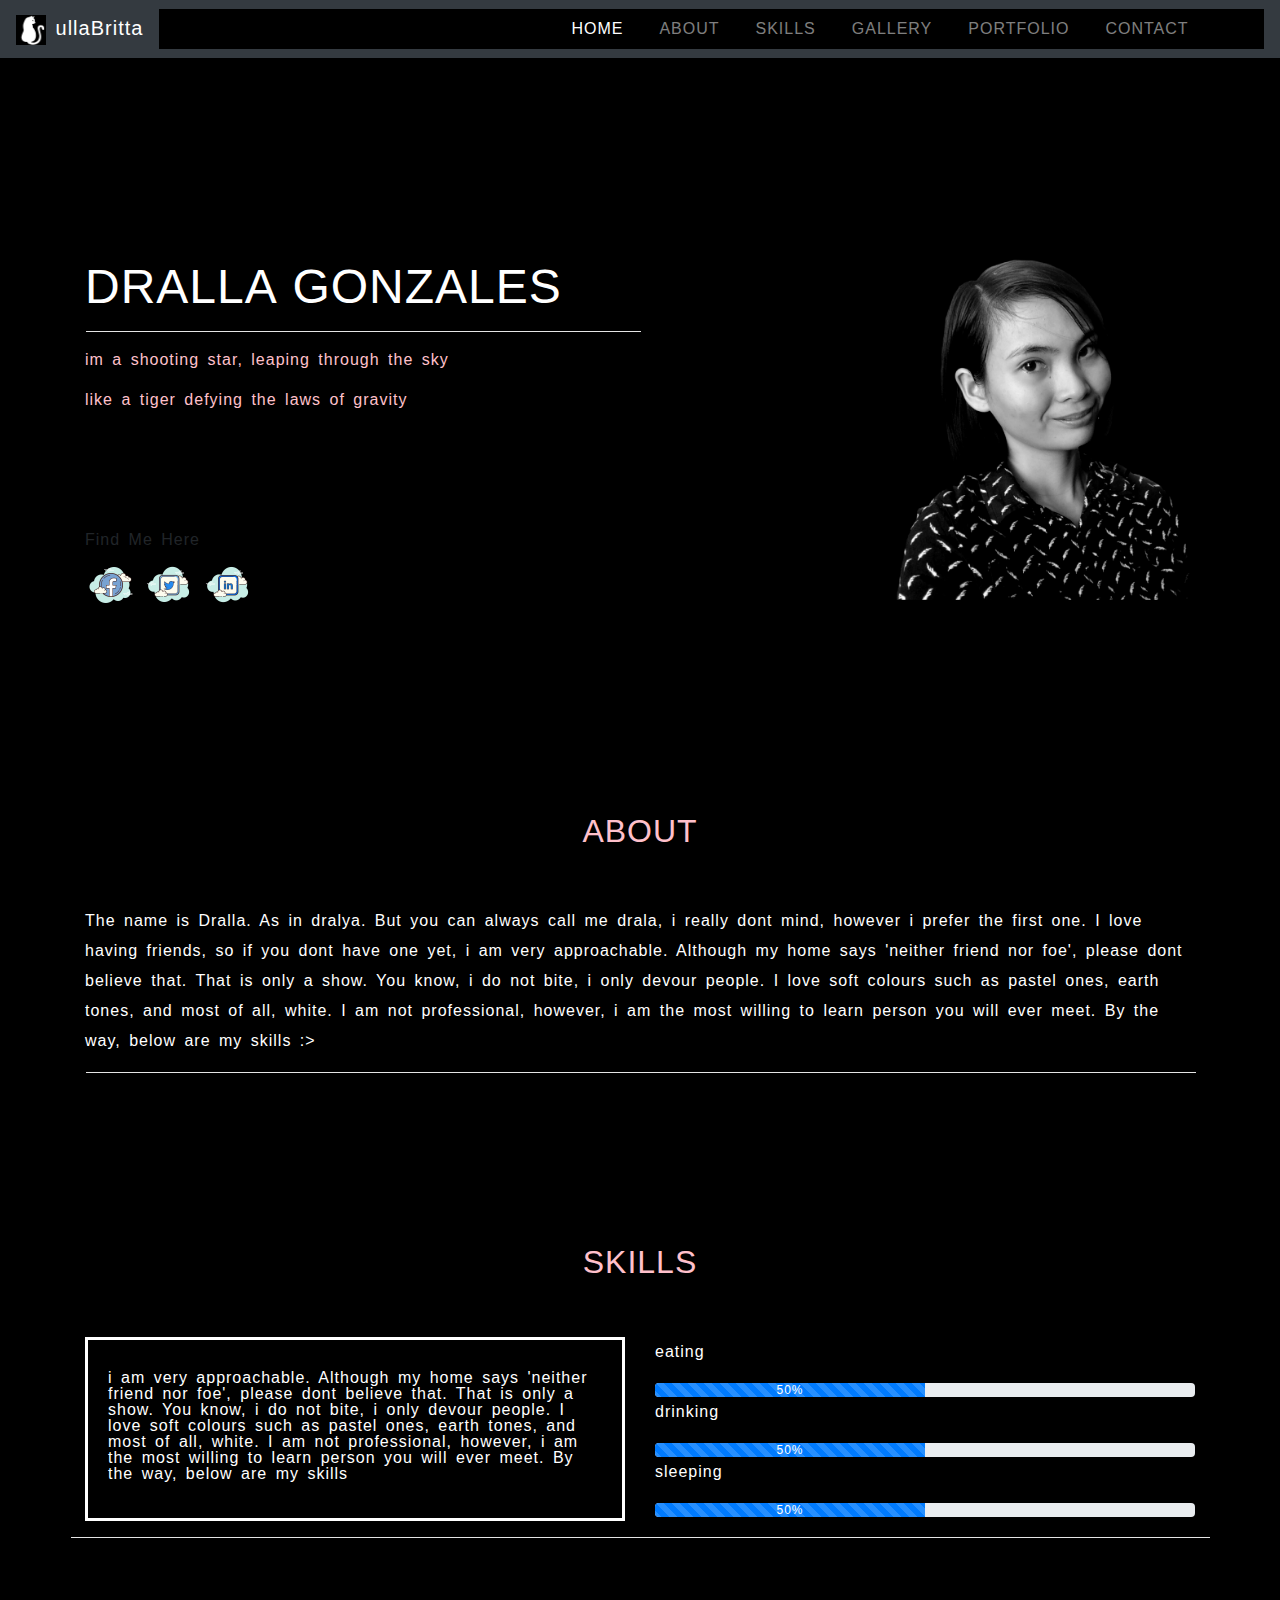
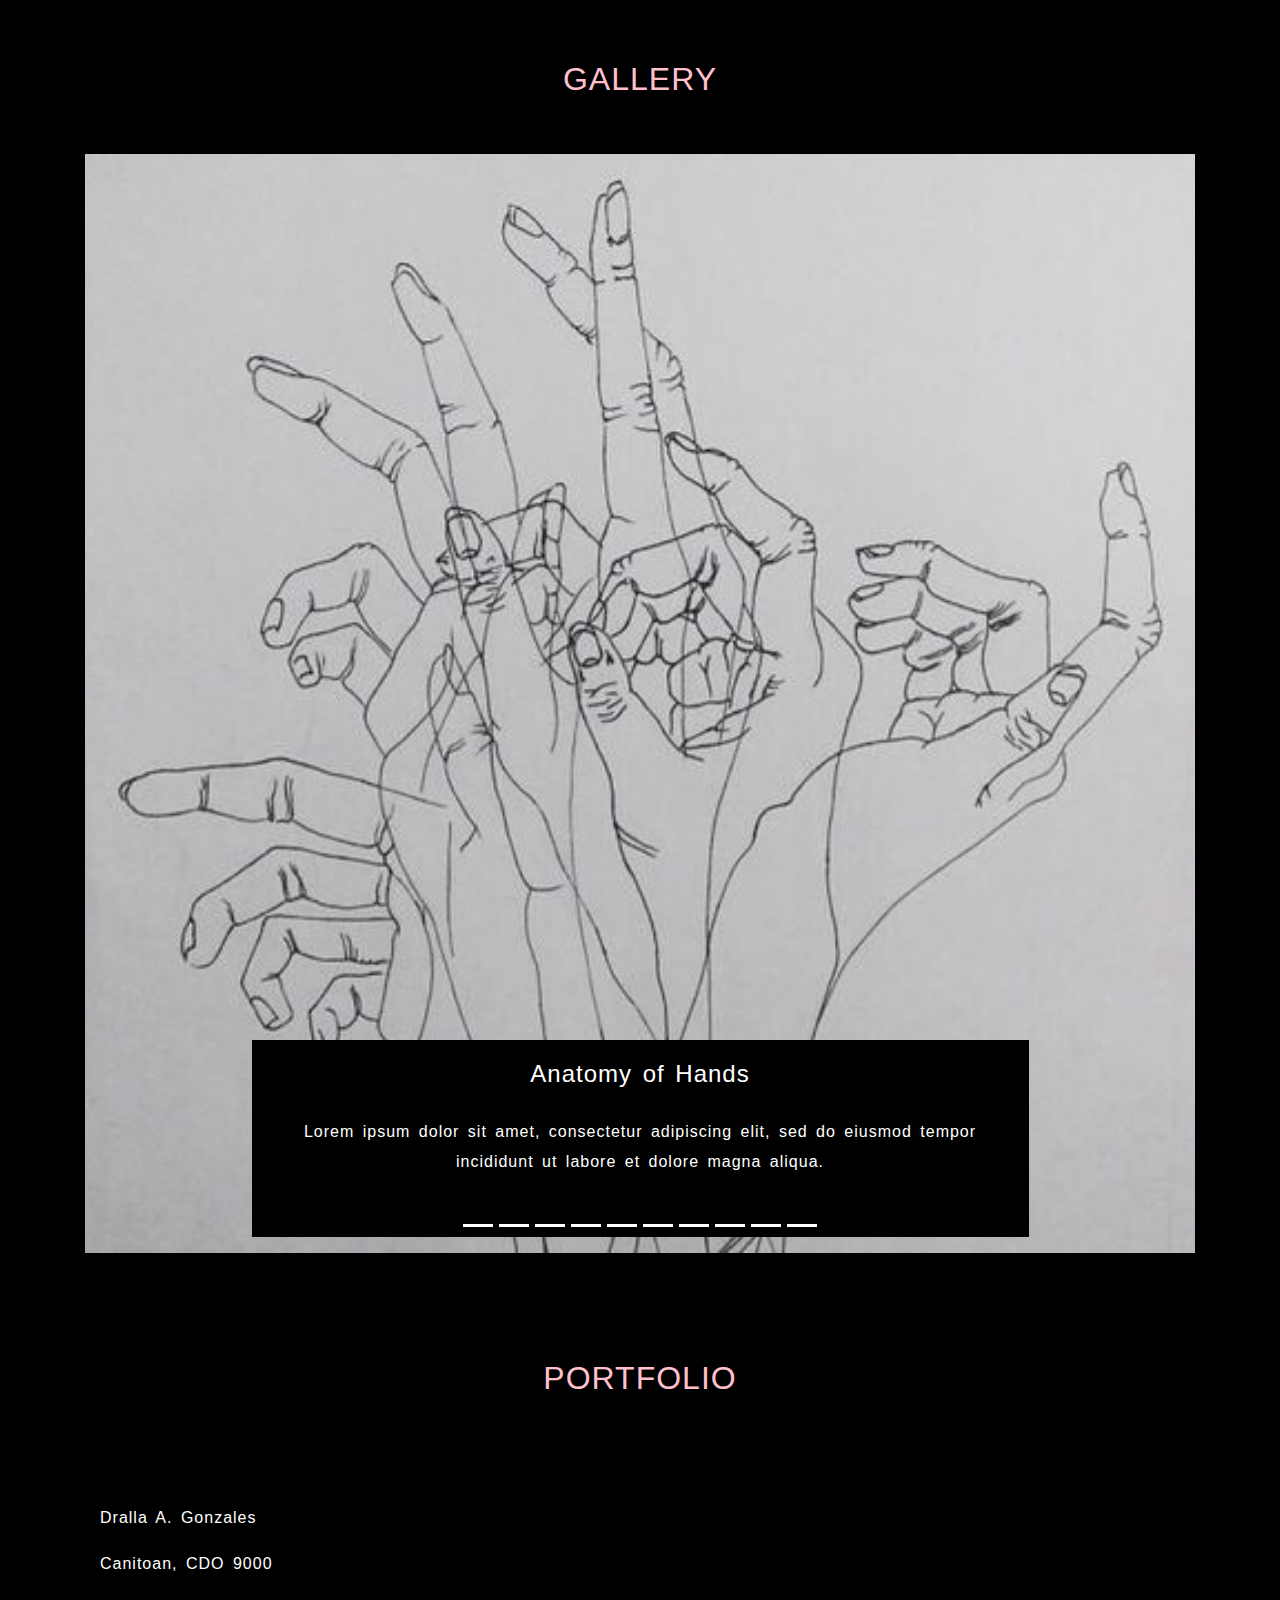
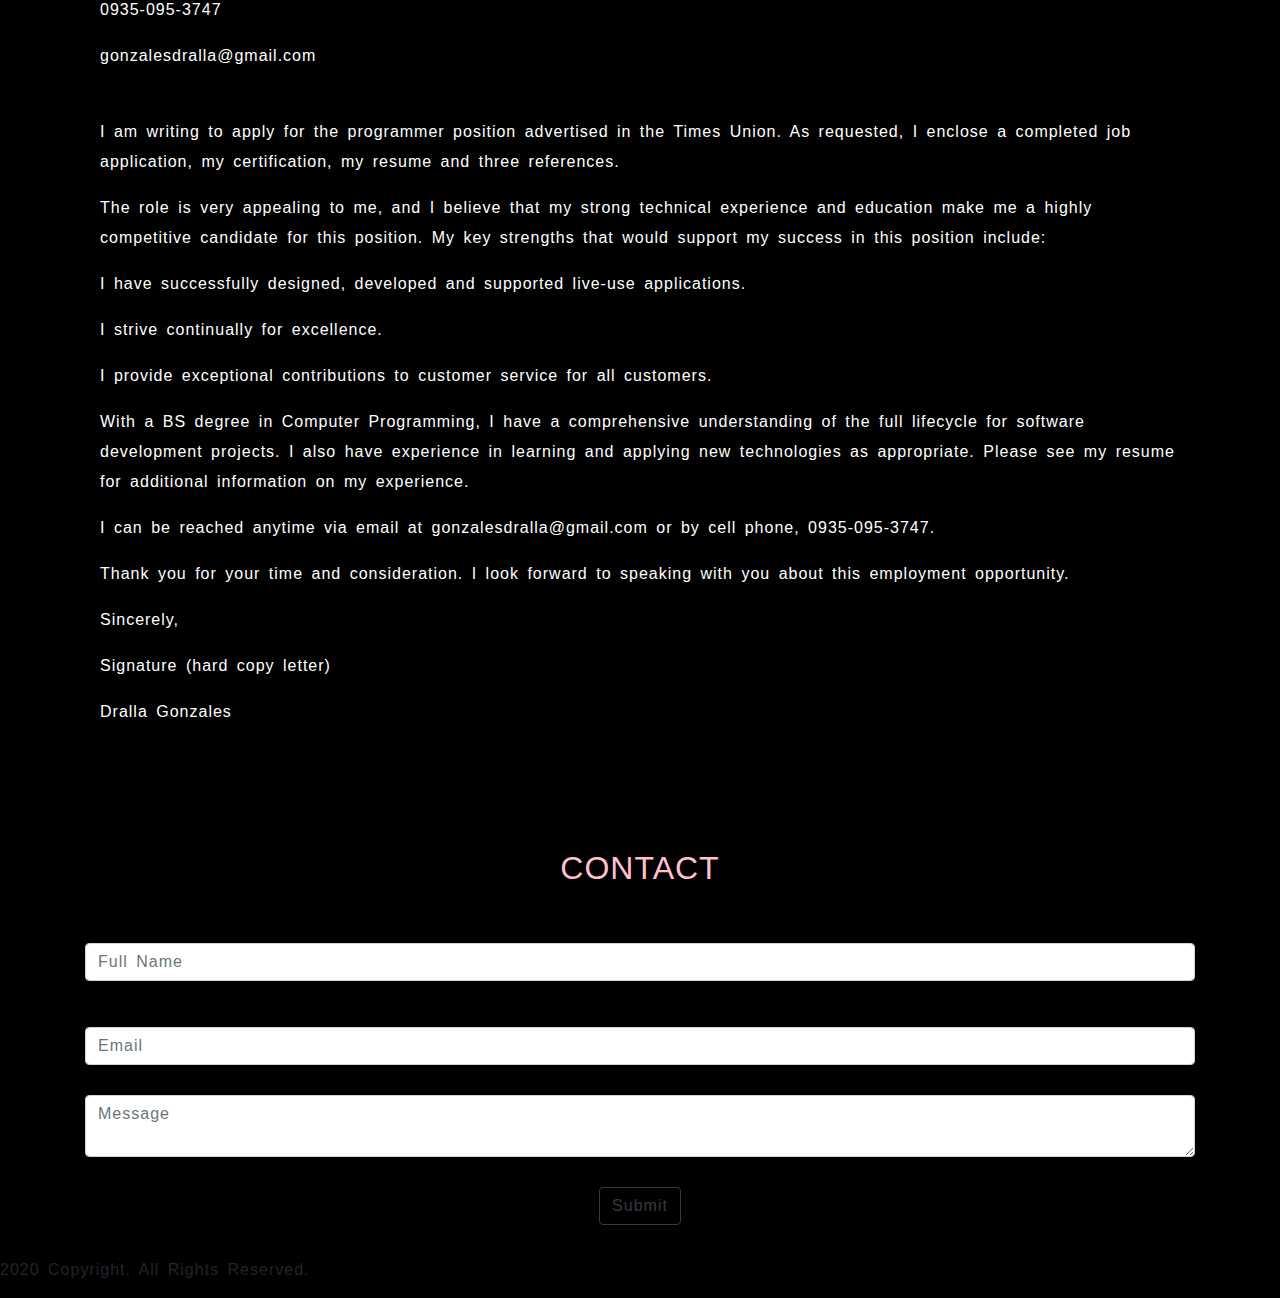
<file: index.html>
<!DOCTYPE html>
<html lang="en">
	<head>
		<meta charset="UTF-8">
		<meta name="viewport" content="width:device-width, initial-scale=1.0">
		<link rel="stylesheet" href="ulla.css">
		<link rel="stylesheet" href="https://stackpath.bootstrapcdn.com/bootstrap/4.3.1/css/bootstrap.min.css" integrity="sha384-ggOyR0iXCbMQv3Xipma34MD+dH/1fQ784/j6cY/iJTQUOhcWr7x9JvoRxT2MZw1T" crossorigin="anonymous">
		<title>Dralla Gonzales</title>
	</head>

	<body>
		<div>
			<nav class="navbar navbar-expand-lg navbar-dark bg-dark">
				<a class="navbar-brand" href="#">
					<img src="cat2.jpg" width="30" height="30" alt="ullaBritta"> ullaBritta
				</a>
				<button class="navbar-toggler" type="button" data-toggle="collapse" data-target="#navbarSupportedContent" aria-controls="navbarSupportedContent" aria-expanded="false" aria-label="Toggle navigation">
					<span class="navbar-toggler-icon"></span>
				</button>
				<div class="collapse navbar-collapse" id="navbarSupportedContent">
					<ul class="navbar-nav mr-auto navul">
						<li class="nav-item active">
							<a class="nav-link" href="#">HOME <span class="sr-only">(current)</span></a>
						</li>
						<li class="nav-item">
							<a class="nav-link" href="#about">ABOUT</a>
						</li>
						<li class="nav-item">
							<a class="nav-link" href="#skills">SKILLS</a>
						</li>
						<li class="nav-item">
							<a class="nav-link" href="#gallery">GALLERY</a>
						</li>
						<li class="nav-item">
							<a class="nav-link" href="#portfolio">PORTFOLIO</a>
						</li>
						<li class="nav-item">
							<a class="nav-link" href="#contact">CONTACT</a>
						</li>
							
				</div>
					
			</nav>
				
			<div class="container">
				<div class="text">
					<img src="ido.JPG" class="float-right" width="300" alt="dralla">
					
					<h1>
						<span>DRALLA GONZALES</span>
					</h1>
					<hr width="50%" style="margin-left: 1px; background-color: white;"> 
					<p>im a shooting star, leaping through the sky</p>
					<p>like a tiger defying the laws of gravity</p>
				</div>
			</div>
			<div class="container">
				<label>Find Me Here</label>
				<br/>
				<a href="https://www.facebook.com/Dragonaire241">
					<img src="fbicon.png" width="50" height="50" alt="facebook">
				</a>
				<a href="https://twitter.com/GonzalesDralla">
					<img src="twittericon.png" width="50" height="50" alt="twitter">
				</a>
				<a href="https://www.linkedin.com/in/dralla-gonzales-73246a19a/">
					<img src="linkedinicon.png" width="50" height="50" alt="linkedin">
				</a>
			</div>
			<br/><br/><br/><br/>
			
			<div class="container about" id="about">
				<h3 class="headerpads">ABOUT</h3>
				<div>
					<p>The name is Dralla. As in dralya. But you can always call me drala, i really dont mind, however i prefer the first one. I love having friends, so if you dont have one yet, i am very approachable. Although my home says 'neither friend nor foe', please dont believe that. That is only a show. You know, i do not bite, i only devour people. I love soft colours such as pastel ones, earth tones, and most of all, white. I am not professional, however, i am the most willing to learn person you will ever meet. By the way, below are my skills :></p>
				</div>
				<hr width="100%" style="margin-left: 1px; background-color: white;"> 
			</div>
			<br/><br/>

			
			<div class="container skills" id="skills">
				<h3 class="headerpads">SKILLS</h3>
				<div class="row">
					<div class="col-sm">
						
						<div class="appletter">
							<p>i am very approachable. Although my home says 'neither friend nor foe', please dont believe that. That is only a show. You know, i do not bite, i only devour people. I love soft colours such as pastel ones, earth tones, and most of all, white. I am not professional, however, i am the most willing to learn person you will ever meet. By the way, below are my skills</p>
						</div>
					</div>
					<div class="col-sm">
						<div style="background-color: white;"> 
							<div>
								<div>
									<p>eating</p>
										<div class="progress" style="height: 14px;">
											<div class="progress-bar progress-bar-striped progress-bar-animated bg-information" role="progressbar" aria-valuenow="50" aria-valuemin="0" aria-valuemax="100" style="width: 50%">50%
											</div>
										</div>
									<p>drinking</p>
										<div class="progress" style="height: 14px;">
											<div class="progress-bar progress-bar-striped progress-bar-animated bg-information" role="progressbar" aria-valuenow="50" aria-valuemin="0" aria-valuemax="100" style="width: 50%">50%
											</div>
										</div>
									<p>sleeping</p>
										<div class="progress" style="height: 14px;">
											<div class="progress-bar progress-bar-striped progress-bar-animated bg-information" role="progressbar" aria-valuenow="50" aria-valuemin="0" aria-valuemax="100" style="width: 50%">50%
											</div>
										</div>
								</div>
							</div>
						</div>
						
						
					</div>
					<hr width="100%" style="margin-left: 1px; background-color: white;"> 
				</div>
			</div>
					 

			<div class="container gallery bd-example" id="gallery">
				<h3 class="headerpads">GALLERY</h3>
				<div id="picslide" class="carousel slide" data-ride="carousel">
					<ol class="carousel-indicators">
						<li data-target="picslide" data-slide-to="0" class="active"></li>
						<li data-target="picslide" data-slide-to="1" class="active"></li>
						<li data-target="picslide" data-slide-to="2" class="active"></li>
						<li data-target="picslide" data-slide-to="3" class="active"></li>
						<li data-target="picslide" data-slide-to="4" class="active"></li>
						<li data-target="picslide" data-slide-to="5" class="active"></li>
						<li data-target="picslide" data-slide-to="6" class="active"></li>
						<li data-target="picslide" data-slide-to="7" class="active"></li>
						<li data-target="picslide" data-slide-to="8" class="active"></li>
						<li data-target="picslide" data-slide-to="9" class="active"></li>
					</ol>
					
					<div class="carousel-inner" data-interval="900" data-keyboard="true" data-touch="true" data-pause="false">
						<div class="carousel-item active">
							<img src="1.jpg" class="d-block w-100" alt="">
							<div class="carousel-caption d-none d-md-block">
							<h4>Anatomy of Hands</h4>
							<p class="pads">Lorem ipsum dolor sit amet, consectetur adipiscing elit, sed do eiusmod tempor incididunt ut labore et dolore magna aliqua.</p>
							</div>
						</div>
					
						<div class="carousel-item">
							<img src="2.png" class="d-block w-100" alt="">
							<div class="carousel-caption d-none d-md-block">
							<h4>Galaxy on my Hands</h4>
							<p class="pads">Lorem ipsum dolor sit amet, consectetur adipiscing elit, sed do eiusmod tempor incididunt ut labore et dolore magna aliqua.</p>
							</div>
						</div>
						
						<div class="carousel-item">
							<img src="3.jpg" class="d-block w-100" alt="">
							<div class="carousel-caption d-none d-md-block">
							<h4>Thorns Can Be Held</h4>
							<p class="pads">Lorem ipsum dolor sit amet, consectetur adipiscing elit, sed do eiusmod tempor incididunt ut labore et dolore magna aliqua.</p>
							</div>
						</div>
						
						<div class="carousel-item">
							<img src="4.png" class="d-block w-100" alt="">
							<div class="carousel-caption d-none d-md-block">
							<h4>Knives Dont Hurt</h4>
							<p class="pads">Lorem ipsum dolor sit amet, consectetur adipiscing elit, sed do eiusmod tempor incididunt ut labore et dolore magna aliqua.</p>
							</div>
						</div>
						
						<div class="carousel-item">
							<img src="5.jpg" class="d-block w-100" alt="">
							<div class="carousel-caption d-none d-md-block">
							<h4>Art of Eye</h4>
							<p class="pads">Lorem ipsum dolor sit amet, consectetur adipiscing elit, sed do eiusmod tempor incididunt ut labore et dolore magna aliqua.</p>
							</div>
						</div>
						
						<div class="carousel-item">
							<img src="6.jpg" class="d-block w-100" alt="">
							<div class="carousel-caption d-none d-md-block">
							<h4>Plump</h4>
							<p class="pads">Lorem ipsum dolor sit amet, consectetur adipiscing elit, sed do eiusmod tempor incididunt ut labore et dolore magna aliqua.</p>
							</div>
						</div>
						
						<div class="carousel-item">
							<img src="7.jpg" class="d-block w-100" alt="">
							<div class="carousel-caption d-none d-md-block">
							<h4>Carry On My Wayward Child</h4>
							<p class="pads">Lorem ipsum dolor sit amet, consectetur adipiscing elit, sed do eiusmod tempor incididunt ut labore et dolore magna aliqua.</p>
							</div>
						</div>
						
						<div class="carousel-item">
							<img src="8.jpg" class="d-block w-100" alt="">
							<div class="carousel-caption d-none d-md-block">
							<h4>She</h4>
							<p class="pads">Lorem ipsum dolor sit amet, consectetur adipiscing elit, sed do eiusmod tempor incididunt ut labore et dolore magna aliqua.</p>
							</div>
						</div>
						
						<div class="carousel-item">
							<img src="9.jpg" class="d-block w-100" alt="">
							<div class="carousel-caption d-none d-md-block">
							<h4>Starry Starry Night</h4>
							<p class="pads">Lorem ipsum dolor sit amet, consectetur adipiscing elit, sed do eiusmod tempor incididunt ut labore et dolore magna aliqua.</p>
							</div>
						</div>
						
					</div>
				</div>
			</div>
			
			<div class="container portfolio" id="portfolio">
				<h3 class="portfolio">PORTFOLIO</h3>
				<div class="container">
					<p>Dralla A. Gonzales</p>
					<p>Canitoan, CDO 9000</p>
					<p>0935-095-3747</p>
					<p>gonzalesdralla@gmail.com</p>
					<br/>
					<p>I am writing to apply for the programmer position advertised in the Times Union. As requested, I enclose a completed job application, my certification, my resume and three references.</p>

					<p>The role is very appealing to me, and I believe that my strong technical experience and education make me a highly competitive candidate for this position. My key strengths that would support my success in this position include:</p>

					<p>I have successfully designed, developed and supported live-use applications.</p>
					<p>I strive continually for excellence.</p>
					<p>I provide exceptional contributions to customer service for all customers.</p>
					<p>With a BS degree in Computer Programming, I have a comprehensive understanding of the full lifecycle for software development projects. I also have experience in learning and applying new technologies as appropriate. Please see my resume for additional information on my experience.</p>

					<p>I can be reached anytime via email at gonzalesdralla@gmail.com or by cell phone, 0935-095-3747.</p>

					<p>Thank you for your time and consideration. I look forward to speaking with you about this employment opportunity.</p>

					<p>Sincerely,</p>

					<p>Signature (hard copy letter)</p>

					<p>Dralla Gonzales</p>
				</div>
			</div>
		
			<div class="container contact" id="contact">
				<h3 class="headerpads">CONTACT</h3>
				<div>
					<form>
						<div class="form-group">
							<input class="form-control styloo" type="text" placeholder="Full Name"  required>
						</div>
						<br/>
						<input class="form-control styloo" type="email" placeholder="Email" id="emailme" aria-describedby="emailHelp" required>
						<br/>
						<textarea class="form-control styloo" name="message" placeholder="Message"></textarea>
						<br/>
						<button class="styloo butt btn btn-outline-dark" type="submit">Submit</button>
					</form>
				</div>
			</div>
		
			<div>
				<footer>
					<hr/> 
					</p>2020 Copyright. All Rights Reserved.</p>
				</footer>
			</div>
		</div>
		
		
		
		
		
		
		
		
		
	
	
	
	<script src="https://code.jquery.com/jquery-3.3.1.slim.min.js" integrity="sha384-q8i/X+965DzO0rT7abK41JStQIAqVgRVzpbzo5smXKp4YfRvH+8abtTE1Pi6jizo" crossorigin="anonymous"></script>
	<script src="https://cdnjs.cloudflare.com/ajax/libs/popper.js/1.14.7/umd/popper.min.js" integrity="sha384-UO2eT0CpHqdSJQ6hJty5KVphtPhzWj9WO1clHTMGa3JDZwrnQq4sF86dIHNDz0W1" crossorigin="anonymous"></script>
	<script src="https://stackpath.bootstrapcdn.com/bootstrap/4.3.1/js/bootstrap.min.js" integrity="sha384-JjSmVgyd0p3pXB1rRibZUAYoIIy6OrQ6VrjIEaFf/nJGzIxFDsf4x0xIM+B07jRM" crossorigin="anonymous"></script>
					
	</body>
	
	
	
</html>
</file>
<file: ulla.css>
*{
	margin: 0;
	padding: 0;
	box-sizing: border-box;
	font-family: "Tahoma", Geneva, sans-serif;
	word-spacing: 3px;
	letter-spacing:1px;
	background-color: black;
	
}
html{
	scroll-behavior: smooth;
}

.navbg{
	background-color: black;
}

.container{
	padding: 100px	 100px 0 100px;
	background-color: black;
}

.navul{
	margin-left: 4in;
	
}

li{
	list-style: none;
	margin-left: 20px;
}
.text a{
	text-decoration: none;
	display: block;
	padding: 5px;
	background-color: gray;
	

}

body{
	background-color: black;
	color: white;
}


header {
	padding: 20px 0;
}

.navbarstyle{
	background-color: black;
	padding:10px;
	color: white;
	
}

header h3,
.text p,
.about h3,
.skills h3,
.gallery h3,
.portfolio h3,
.contact h3{
	color: pink;
}

.text{
	margin-top: 100px;
}

.text h1{
	color: white;
	font-size: 3rem;
	cursor: context-menu;
}

.text span{
	display: inline-block;
}

span:hover{
	color: pink;
	transition: all .5s;
}

.text a{
	width:25%;
	text-align:center;
	color: pink;
	border-style: solid;
	background-color: black;
	margin:2% 0 0 10%;
}

.mypic img{
	max-width: 100%;
	height: auto;
	
}

.appletter{
	border: white solid;
	line-height: 1em;
	word-spacing: 3px;
	color:white;
	padding: 30px 20px 20px 20px;
	
	}

.about,
.skills,
.gallery,
.portfolio,
.contact{
	color: white;
	line-height:30px;
	
}

.about h3,
.skills h3,
.gallery h3,
.portfolio h3,
.contact h3{
	line-height: 30px;
	margin-bottom: 60px;
	text-align: center;
	font-size: 2em;
	margin: 10px 0 10px 0;
}
.styloo{
	border-radius: 8px;
}

.butt{
	color:white;
}


.pads{
	padding: 20px;
}

.headerpads{
	padding-bottom: 50px;
}

form{
	text-align: center;
	
}
</file>
